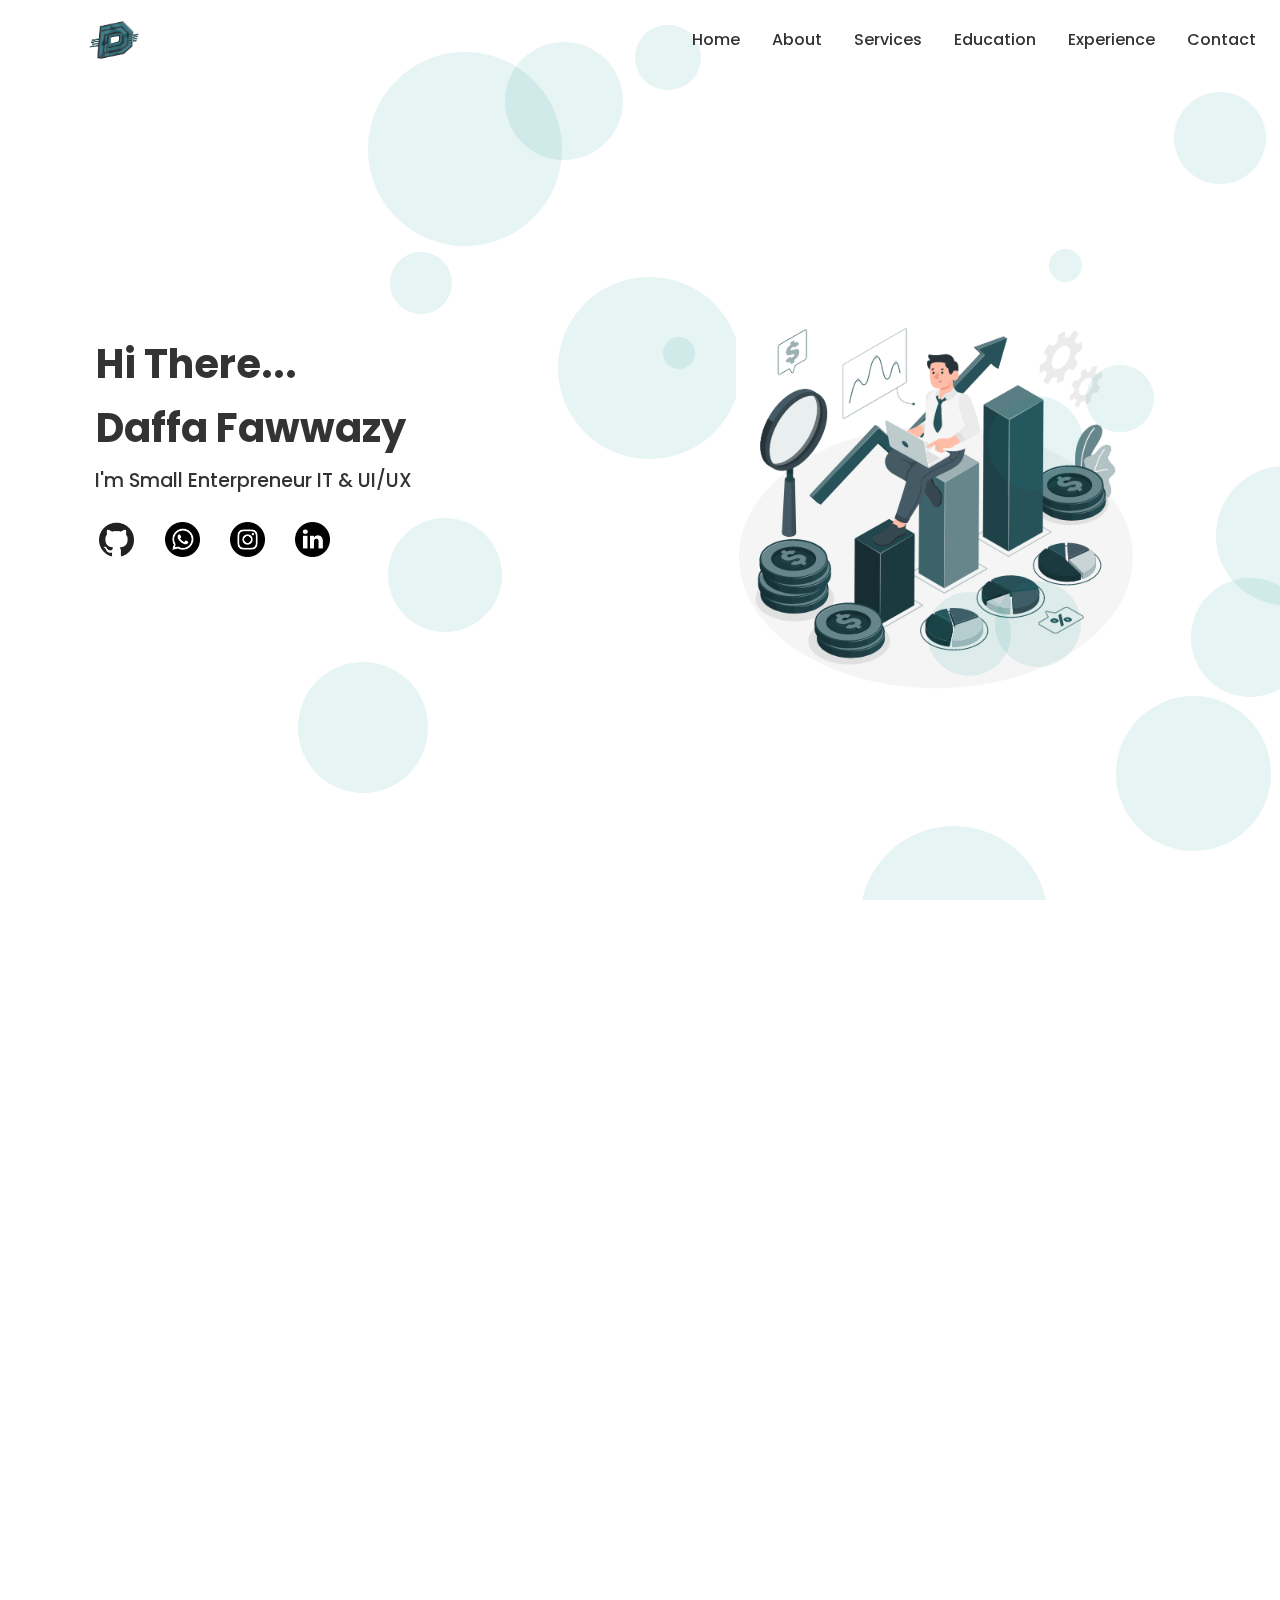
<file: index.html>
<!DOCTYPE html>
<html lang="id">
<head>
    <meta charset="UTF-8">
    <meta name="viewport" content="width=device-width, initial-scale=1.0">
    <title>My Portofolio Daffaw's</title>
    <link href="https://fonts.googleapis.com/css2?family=Poppins:wght@300;400;500;600;700&display=swap" rel="stylesheet">
    <link rel="stylesheet" href="styles/style.css">
</head>
<body>
    <div id="particles-js"></div>
    <div class="background-animation"></div>
    <!-- Navbar -->
    <nav class="navbar">
    <!-- Logo -->
    <img src="Image/Logo Dapsshop.png" alt="Logo" class="nav-logo" 
       style="width: 300px; height: 70px; margin-left: -10px;">

    <div class="nav-content">
    <!-- Tombol Hamburger -->
    <div class="hamburger" onclick="toggleMenu()">
      &#9776; <!-- simbol garis tiga -->
    </div>

    <!-- Link Navbar -->
    <ul class="nav-links" id="navLinks">
      <li><a href="#home" class="nav-link">Home</a></li>
      <li><a href="#about" class="nav-link">About</a></li>
      <li><a href="#services" class="nav-link">Services</a></li>
      <li><a href="#education" class="nav-link">Education</a></li>
      <li><a href="#experience" class="nav-link">Experience</a></li>
      <li><a href="#contact" class="nav-link">Contact</a></li>
    </ul>
  </div>
</nav>


    <!-- Hero Section -->
    <div class="hero-container">
        <div class="hero-background-animation"></div>
        <div class="hero-text">
            <h1>Hi There...</h1>
            <h1>Daffa Fawwazy</h1>
            <div class="hero-social-links">
                <a href="https://github.com/Daffafawwazyy" target="_blank">
                    <i class="fab fa-github"></i>
                </a>
                <a href="https://wa.me/6285806156025" target="_blank">
                    <i class="fab fa-whatsapp"></i>
                </a>
                <a href="https://instagram.com/daffaw.ash" target="_blank">
                    <i class="fab fa-instagram"></i>
                </a>
                <a href="https://linkedin.com/in/Daffa Fawwazy" target="_blank">
                    <i class="fab fa-linkedin"></i>
                </a>
            </div>
            <div class="typing-container">
                <span class="static-text">I'm Small Enterpreneur IT & UI/UX</span>
            </div>
            <div class="social-buttons">
                <a href="https://github.com/daffawwazy" class="social-button" target="_blank">
                    <img src="Image/github.png" alt="GitHub">
                </a>
                <a href="https://wa.me/6285806156025" class="social-button" target="_blank">
                    <img src="Image/whatsapp.png" alt="WhatsApp">
                </a>
                <a href="https://instagram.com/daffaw.ash" class="social-button" target="_blank">
                    <img src="Image/instagram.png" alt="Instagram">
                </a>
                <a href="https://linkedin.com/in/daffa-fawwazy-2a2b19313" class="social-button" target="_blank">
                    <img src="Image/linkedin.png" alt="LinkedIn">
                </a>
            </div>
        </div>
        <div class="hero-image">
            <div class="image-background-animation"></div>
            <img src="Image/Investment data.gif" alt="Hero Image">
        </div>
    </div>

    <!-- About Section -->
    <section id="about" class="section">
        <h2>Tentang Saya</h2>
        <div class="about-content">
            <p>Halo! Nama saya Daffa Fawwazy Ashsifa Hidayat, biasa dipanggil Daffaa. Saya lahir di Jombang, 16 Maret 2007. Tempat tinggal saya berasal dari kabupaten Lumajang, dan saat ini saya sedang menempuh pendidikan di Universitas Muhammadiyah Jember, Program Studi Sistem Informasi sebagai mahasiswa baru dan akan menetap di kabupaten Jember sampai saya lulus.
            <br>
            <br>
            Sejak lama saya suka dengan dunia teknologi dan bisnis dan kebetulan saya lulusan SMK yakni jurusan TKJ. Saya juga hobi main game dan tepatnya tahun 2020-2022 saya terjun di dunia kompetitif, lalu saya sempat bosan dan mulai mencari hal baru dan dari saat itu saya mulai terjun menjadi admin rekber/midman dan jual beli akun game, terutama Mobile Legends dan Free Fire. Dari situ saya belajar gimana caranya membangun kepercayaan, menjaga transaksi tetap aman, dan mengelola bisnis kecil secara online.
            <br>
            <br>
            Selain itu, dengan bertambahnya pengalaman dan proses saya juga coba membuka beberapa layanan lain seperti desain grafis (buat poster, branding, dan konten), serta pembuatan website sederhana seperti web toko, seperti linktree dan lynk.
            <br>
            <br>
            Sekarang saya memiliki ketertarikan dan ingin mempelajari ilmu di bidang UI/UX dan database, karena saya pengen banget suatu saat bisa jadi seorang Entrepreneur IT yang nggak cuma ngerti teknis, tapi juga bisa bikin solusi digital yang bermanfaat buat banyak orang.</p>
        </div>
    </section>

    <!-- Layanan Section -->
    <section id="services" class="section">
        <h2>Layanan Bisnis</h2>
        <div class="services-grid">
            <div class="service-card">
                <div class="image-background-animation"></div>
                <img src="Image/Fee Rekber.png" alt="Hero Image" style="width: 300px; height: auto;">
                <h3>Rekber atau Midman</h3>
                <p>Rekber/Midman (Rekening Bersama) itu semacam penengah atau pihak ketiga dalam transaksi online. Yang tujuannya biar jual beli lebih aman dan nggak ada yang merasa ditipu.</p>
            </div>
            <div class="service-card">
                <div class="image-background-animation"></div>
                <img src="Image/Layanan Daps.png" alt="Hero Image" style="width: 300px; height: auto;">
                <h3>Jual Beli Akun Game</h3>
                <p>Saya menyediakan layanan jual beli akun game Free Fire dan Mobile Legends dengan sistem aman serta bergaransi. Setiap transaksi dijamin transparan agar pembeli maupun penjual merasa nyaman dan terpercaya.</p>
            </div>
    </section>

    <!-- Pendidikan Section -->
<section id="education" class="section">
  <h2>Pendidikan</h2>

  <div class="education-container">
    <!-- Gif di kiri -->
    <div class="education-image" data-aos="fade-right">
      <img src="Image/Online learning.gif" alt="Education Gif">
    </div>

    <!-- Timeline di kanan -->
    <div class="education-timeline"> 

      <!-- SD -->
      <div class="timeline-item" data-aos="fade-up">
        <span class="dot"></span>
        <div class="content">
          <h3>SD - SDIT Al Manar</h3>
          <p>2013 - 2018</p>
          <p>Cibarusah - Bekasi</p>
        </div>
      </div>

      <!-- SMP 1 -->
      <div class="timeline-item" data-aos="fade-up">
        <span class="dot"></span>
        <div class="content">
          <h3>SMP - SMPI Yaspia</h3>
          <p>2018 - 2019</p>
          <p>Cibarusah - Bekasi</p>
        </div>
      </div>

      <!-- SMP 2 -->
      <div class="timeline-item" data-aos="fade-up">
        <span class="dot"></span>
        <div class="content">
          <h3>SMP - SMPN 3 Tempeh</h3>
          <p>2019 - 2022</p>
          <p>Tempeh - Lumajang</p>
        </div>
      </div>

      <!-- SMK -->
      <div class="timeline-item" data-aos="fade-up">
        <span class="dot"></span>
        <div class="content">
          <h3>SMK - SMKN 1 Tempeh</h3>
          <p>Teknik Komputer dan Jaringan</p>
          <p>2022 - 2025</p>
          <p>Tempeh - Lumajang</p>
        </div>
      </div>

      <!-- SARJANA -->
      <div class="timeline-item" data-aos="fade-up">
        <span class="dot"></span>
        <div class="content">
          <h3>Sarjana - Universitas Muhammadiyah Jember</h3>
          <p>Sistem Informasi</p>
          <p>2025 - Now</p>
          <p>Sumbersari - Jember</p>
        </div>
      </div>

    </div>
  </div>
</section>


    <!-- Pengalaman Section -->
    <section id="experience" class="section">
        <h2>Pengalaman</h2>
        <div class="experience-timeline">
            <div class="experience-item">
                <h3 class="experience-title">Pelajar</h3>
                <div class="experience-company">SMKN 1 TEMPEH - LUMAJANG</div>
                <div class="experience-date">
                    <i class="far fa-calendar"></i>
                    Juli 2022 - Juli 2025
                </div>
                <p class="experience-description">
                    Selama bersekolah di SMK, saya mempelajari dasar-dasar IT mulai dari merakit dan memahami komponen PC, mendalami instalasi serta pengelolaan sistem operasi, hingga praktik jaringan komputer. Di kelas akhir, saya berfokus pada jaringan berbasis RT/RW Net dan Mikrotik, meliputi konfigurasi, manajemen bandwidth, serta keamanan jaringan.
                </p>
                <div class="experience-skills">
                    <span class="skill-tag">Hardware - 40%</span>
                    <span class="skill-tag">Operating System - 40%</span>
                    <span class="skill-tag">Networking - 40%</span>
                    <span class="skill-tag">MikroTik - 40%</span>
                </div>
            </div>

            <div class="experience-item">
                <h3 class="experience-title">Dekstop Developer & Web Design</h3>
                <div class="experience-company">BBPPMPV BOE - MALANG</div>
                <div class="experience-date">
                    <i class="far fa-calendar"></i>
                September 2024 - Maret 2025
                </div>
                <p class="experience-description">
                    Selama melaksanakan PKL di BBPPMPV BOE Malang, saya belajar dan berperan sebagai Web Design juga sebagai Desktop Developer dengan fokus pada pengembangan aplikasi berbasis Delphi. Saya mempelajari pengolahan database menggunakan MySQL, membuat fitur login, register, serta CRUD, dan juga mencoba menghubungkan aplikasi dengan API untuk mendukung fungsionalitas sistem.
                </p>
                <div class="experience-skills">
                    <span class="skill-tag">Delphi - 30%</span>
                    <span class="skill-tag">MySQL - 40% </span>
                    <span class="skill-tag">CRUD - 40%</span>
                    <span class="skill-tag">Web Design Figma - 60%</span>
                </div>
            </div>
        </div>
    </section>

    <!-- Kontak Section -->
    <section id="contact" class="section">
        <h2>Kontak</h2>
        <div class="contact-form">
            <form>
                <input type="text" placeholder="Nama" required>
                <input type="email" placeholder="Email" required>
                <textarea placeholder="Pesan" required></textarea>
                <button type="submit">Kirim Pesan</button>
            </form>
        </div>
    </section>

    <footer>
        <p>&copy; 2025 Daffaw Ash – Portfolio. All rights reserved.</p>
    </footer>
    <script src="js/script.js"></script>
</body>
</html>
</file>
<file: styles/style.css>
/* Navbar Styling */
/* =========================
   NAVBAR STYLING
========================= */
/* Navbar default (transparan) */
.navbar {
  display: flex;
  justify-content: space-between;
  align-items: center;
  padding: 0.2rem 1.5rem;
  position: fixed;
  width: 100%;
  top: 0;
  background-color: transparent; /* awalnya transparan */
  transition: all 0.3s ease;     /* biar mulus pas berubah */
  z-index: 1000;
  height: 80px;
}

/* Navbar ketika sudah scroll */
.navbar.scrolled {
  background-color: rgba(255, 255, 255, 0.95); /* putih semi transparan */
  box-shadow: 0 2px 10px rgba(0,0,0,0.08);     /* efek shadow tipis */
  backdrop-filter: blur(10px);                 /* blur modern */
}

/* Logo GESS */
.nav-logo {
  height: 30px;
  width: auto;
  object-fit: contain;
  max-width: 200px;
  animation: bounce 5s infinite;
}

@keyframes bounce {
  0%, 100% {
      transform: translateY(0);
  }
  50% {
      transform: translateY(-10px);
  }
}


/* Container isi navbar */
.nav-content {
  display: flex;
  justify-content: space-between;
  align-items: center;
}

/* List link navbar */
.nav-links {
  display: flex;
  list-style: none;
  gap: 2rem;
  margin-left: auto;
}

.nav-link {
  text-decoration: none;
  color: #333;
  font-weight: 500;
  font-size: 1rem;
  transition: color 0.3s ease;
}

.nav-link:hover {
  color: #27525a;
}

/* =========================
   HAMBURGER MENU
========================= */
.hamburger {
  display: none;
  font-size: 2rem;
  cursor: pointer;
}

/* =========================
   RESPONSIVE (MOBILE)
========================= */
@media (max-width: 768px) {
  /* Default: sembunyikan menu */
  .nav-links {
    display: none;
    flex-direction: column;
    position: absolute;
    top: 80px; /* sejajar navbar */
    right: 20px;
    background: #fff;
    padding: 1rem 2rem;
    box-shadow: 0 2px 8px rgba(0,0,0,0.15);
    border-radius: 10px;
    gap: 1rem;
  }

  /* Saat toggle "show" → menu muncul */
  .nav-links.show {
    display: flex;
  }

  /* Tombol hamburger aktif di mobile */
  .hamburger {
    display: block;
  }
}

/* Reset dan Styling Dasar */
:root {
  --typing-duration: 3.5s;
  --typing-steps: 40;
}

* {
  margin: 0;
  padding: 0;
  box-sizing: border-box;
}

body {
  font-family: 'Poppins', sans-serif;
  line-height: 1.6;
  color: #333;
}

/* Hero Section */
.hero-container {
  display: flex;
  align-items: center;
  justify-content: space-between;
  padding: 4rem 6rem;      /* desktop padding (tetap) */
  background: transparent;
  color: #333333;
  min-height: 100vh;
  position: relative;
  flex-wrap: wrap;
  gap: 2rem;
}

.hero-text {
  flex: 1;
  padding-right: 4rem;
  position: relative;
  z-index: 5;
}

.hero-text h1 {
  font-size: 2.5rem;
  margin-bottom: 1rem;
  line-height: 1.2;
  animation: 
      slideInDown 1s ease-out,
      glowText 3s ease-in-out infinite,
      floatText 5s ease-in-out infinite,
      pulseShadow 2s ease-in-out infinite;
  position: relative;
}

@keyframes slideInDown {
  from {
      transform: translateY(-50px);
      opacity: 0;
  }
  to {
      transform: translateY(0);
      opacity: 1;
  }
}

@keyframes glowText {
  0%, 100% {
      text-shadow: 0 0 8px rgba(13, 148, 136, 0.2);
  }
  50% {
      text-shadow: 
          0 0 15px rgba(13, 148, 136, 0.3),
          0 0 20px rgba(13, 148, 136, 0.2),
          0 0 25px rgba(13, 148, 136, 0.1);
  }
}

@keyframes floatText {
  0%, 100% {
      transform: translateY(0) rotate(-1deg);
  }
  50% {
      transform: translateY(-5px) rotate(1deg);
  }
}
.static-text {
  font-size: 10rem;
  margin-bottom: 1rem;
  line-height: 1.2;
  animation: 
      slideInDown 1s ease-out,
      glowText 3s ease-in-out infinite,
      floatText 5s ease-in-out infinite,
      pulseShadow 2s ease-in-out infinite;
  position: relative;
}

@keyframes slideInDown {
  from {
      transform: translateY(-50px);
      opacity: 0;
  }
  to {
      transform: translateY(0);
      opacity: 1;
  }
}

@keyframes glowText {
  0%, 100% {
      text-shadow: 0 0 8px rgba(13, 148, 136, 0.2);
  }
  50% {
      text-shadow: 
          0 0 15px rgba(13, 148, 136, 0.3),
          0 0 20px rgba(13, 148, 136, 0.2),
          0 0 25px rgba(13, 148, 136, 0.1);
  }
}

@keyframes floatText {
  0%, 100% {
      transform: translateY(0) rotate(-1deg);
  }
  50% {
      transform: translateY(-5px) rotate(1deg);
  }
}

.hero-social-links {
    display: flex;
    gap: 1rem;
    margin: 0.1rem 0;
}

.static-text {
  font-size: 1.2rem;
  color: #333333;
  font-weight: 500;
  margin-left: -1px;
}

.hero-image {
  flex: 1;
  display: flex;
  justify-content: center;
  align-items: center;
  margin-top: 100px;
  position: relative;
}

.hero-image img {
  width: 100%;
  max-width: 400px;
  height: auto;
  display: block;
  margin: 0 auto;
}

@keyframes floatUI {
  0% {
    transform: translateY(0px);
  }
  50% {
    transform: translateY(-20px);
  }
  100% {
    transform: translateY(0px);
  }
}

/* === Mobile overrides === */
@media (max-width: 768px) {

  /* hero jadi stack atas-bawah, teks dulu, gambar lalu aksi */
  .hero-container {
    flex-direction: column;
    padding: 2rem 1rem;     /* padding lebih kecil di mobile */
    text-align: center;
    gap: 1.25rem;
  }

  .hero-text {
    padding-right: 0;
    margin-bottom: 0.75rem;
    margin-top: 5rem;   /* turunkan teks sedikit supaya tidak terlalu dekat atas */
  }

  .hero-text h1 {
    font-size: 1.8rem;
  }

  .hero-image {
    margin-top: 0;        /* hilangkan 100px pada mobile */
  }

  .hero-image img {
    max-width: 90%;
    width: 100%;
    height: auto;
  }

  /* Matikan / perkecil background bola supaya tidak overflow */
  .image-background-animation {
    display: none; /* lebih aman: sembunyikan di mobile */
  }

  /* social buttons center di mobile */
  .hero-social-links {
    justify-content: center;
    font-size: 1.15rem;
  }
}

.image-background-animation {
  position: absolute;
  width: 600px;
  height: 600px;
  top: 50%;
  left: 50%;
  transform: translate(-50%, -50%);
  pointer-events: none;
  z-index: 0;
  overflow: hidden;
}

.image-ball {
  background: rgba(13, 148, 136, 0.1);
  position: absolute;
  border-radius: 50%;
  animation: floatImageBall 100s infinite linear;
}

@keyframes floatImageBall {
  0% {
    transform: translate(0, 0) scale(1);
  }
  50% {
    transform: translate(-30px, -30px) scale(1.2);
  }
  100% {
    transform: translate(0, 0) scale(1);
  }
}

/* Section Styling */
.section {
  padding: 5rem 2rem;
  max-width: 1000px;
  margin: 0 auto;
}

.section h2 {
  text-align: center;
  margin-bottom: 3rem;
  color: #1f2937;
}

.about-content {
  text-align: center;
}

/* Services Grid */
.services-grid {
  display: grid;
  grid-template-columns: repeat(auto-fit, minmax(250px, 1fr)); 
}

@media (max-width: 768px) {
  .services-grid {
    grid-template-columns: 1fr; /* full width, 1 kolom aja */
  }
}

.service-card {
  text-align: center;
  background: #fff;
  padding: 2rem;
  border-radius: 8px;
  box-shadow: 0 4px 6px rgba(0,0,0,0.1);
  transition: transform 0.3s ease;
}

.service-card:hover {
  transform: translateY(-5px);
  border-color: #0d9488;
}

@media (max-width: 768px) {
  .services-grid {
    grid-template-columns: 5fr;  /* satu kolom saja */
    gap: 2rem;                 /* jarak antar card */
    padding: 0 1rem;             /* beri ruang samping agar gak menempel */
  }

  .service-card {
    max-width: 360px;   /* batasi lebar card agar nggak terlalu besar */
    margin: 0 auto;     /* center-kan tiap card */
    padding: 2rem;    /* sesuaikan padding biar pas */
  }

  .service-card img {
    max-width: 100%;    /* agar gambar sesuai lebar card */
    height: auto;
    display: block;
    margin: 0 auto;     /* agar gambar center di dalam card */
    margin-bottom: 1rem; /* jarak lebih besar di mobile */
  }
}

/* Wrapper flex */
.education-container {
  display: flex;
  align-items: flex-start;
  justify-content: center;
  gap: 2rem;
  margin-top: 5rem;
}

/* Gif di kiri */
.education-image img {
  max-width: 420px;
  height: auto;
  display: block;
  margin-top: 10rem;
  margin-right: 5rem;
}

/* Timeline pindah garis ke kanan */
.education-timeline {
  flex: 1;
  position: relative;
  padding-right: 30px;          /* padding ke kanan */
  border-right: 3px solid #00bcd4; /* garis di kanan */
  max-width: 600px;
}

/* Titik timeline */
.timeline-item .dot {
  position: absolute;
  right: -14px; /* geser ke kanan */
  top: -2px;
  width: 25px;
  height: 25px;
  background: #00bcd4;
  border-radius: 50%;
  border: 3px solid #fff;
  box-shadow: 0 0 5px rgba(0, 188, 212, 0.6);
}

/* Isi konten timeline */
.timeline-item .content {
  background: #fff;
  padding: 1.5rem 2rem;
  border-radius: 50px;
  box-shadow: 0 3px 12px #00bcd4;
  transition: transform 0.3s ease, box-shadow 0.3s ease;
  margin-right: 1rem; /* biar ga tabrakan sama garis */
  margin-bottom: 1rem;
}

.timeline-item .content:hover {
  transform: translateY(-5px);
  box-shadow: 0 6px 18px rgba(0,0,0,0.15);
}

/* Responsive */
@media (max-width: 768px) {
  .education-container {
    flex-direction: column;
    align-items: center;
  }

  /* Timeline geser ke atas gambar */
  .education-timeline {
    order: 1;
    width: 100%;
    border-right: none;            /* hilangkan garis kanan */
    border-left: 3px solid #00bcd4; /* garis pindah ke tengah */
    padding-left: 30px;
    margin-bottom: 1.5rem;
  }

  .timeline-item .dot {
    right: auto;
    left: -12px; /* titik balik ke kiri */
  }

  .timeline-item .content {
    margin-right: 0;
  }

.education-image {
    order: 2; /* gambar muncul setelah timeline */
    margin-top: 0;  /* hapus jarak berlebih */
    text-align: center;
  }

  .education-image img {
    max-width: 250px;
    height: auto;
    display: block;
    margin: 0 auto; /* pastikan benar-benar center */
  }
}


/* Contact Form */
.contact-form form {
  display: flex;
  flex-direction: column;
  gap: 1rem;
  max-width: 600px;
  margin: 0 auto;
}

.contact-form input,
.contact-form textarea {
  padding: 0.8rem;
  border: 1px solid #ddd;
  border-radius: 4px;
  font-family: inherit;
}

.contact-form button {
  background: #0d9488;
  color: #fff;
  padding: 1rem;
  border: none;
  border-radius: 4px;
  cursor: pointer;
  font-weight: 500;
  transition: background-color 0.3s ease;
}

.contact-form button:hover {
  background: #0f766e;
}

/* Footer */
footer {
  background: #1f2937;
  color: #fff;
  text-align: center;
  padding: 2rem;
}

/* Responsive Design */
@media (max-width: 768px) {
  .hero-container {
      flex-direction: column;
      padding: 2rem;
      text-align: center;
  }
  
  .hero-text {
      padding-right: 0;
      margin-bottom: 2rem;
  }

  .hero-text h1 {
      font-size: 1.8rem;
  }

  .hero-image img {
      width: 300px;
  }

  .nav-logo {
      height: 40px;
      max-width: 120px;
  }
  
  .nav-links {
      flex-direction: column;
      text-align: center;
      gap: 1rem;
  }
  
  .section {
      padding: 3rem 1rem;
  }
}

/* Experience Section Styling */
.experience-timeline {
    position: relative;
    max-width: 1000px;
    margin: 0 auto;
    padding: 2rem;
}

.experience-item {
    background: #ffffff;
    border-radius: 15px;
    padding: 2rem;
    margin-bottom: 2rem;
    box-shadow: 0 10px 30px rgba(0,0,0,0.1);
    transition: transform 0.3s ease, box-shadow 0.3s ease;
    position: relative;
    border-left: 5px solid #0d9488;
}

.experience-item:hover {
    transform: translateY(-5px);
    box-shadow: 0 15px 40px rgba(0,0,0,0.15);
}

.experience-title {
    font-size: 1.5rem;
    color: #1f2937;
    margin-bottom: 0.5rem;
    font-weight: 600;
}

.experience-company {
    color: #0d9488;
    font-size: 1.1rem;
    font-weight: 500;
    margin-bottom: 1rem;
}

.experience-date {
    color: #6b7280;
    font-size: 0.9rem;
    margin-bottom: 1rem;
    display: flex;
    align-items: center;
    gap: 0.5rem;
}

.experience-description {
    color: #4b5563;
    line-height: 1.6;
}

.experience-skills {
    display: flex;
    flex-wrap: wrap;
    gap: 0.5rem;
    margin-top: 1rem;
}

.skill-tag {
    background: #f3f4f6;
    color: #0d9488;
    padding: 0.3rem 0.8rem;
    border-radius: 20px;
    font-size: 0.9rem;
    transition: background 0.3s ease;
}

.skill-tag:hover {
    background: #e5e7eb;
}

/* Animasi Bola-bola Background */
.background-animation,
.hero-background-animation {
    position: fixed;
    top: 0;
    left: 0;
    width: 100%;
    height: 100%;
    pointer-events: none;
    z-index: -1;
    overflow: hidden;
}

.hero-background-animation {
    position: absolute;
    height: 100vh;
    width: 100%;
    z-index: 2;
    pointer-events: none;
}

.animated-ball {
    position: absolute;
    background: rgba(13, 148, 136, 0.1);
    border-radius: 50%;
    animation: floatBall 15s infinite linear;
    z-index: 2;
}

.hero-ball {
    background: rgba(13, 148, 136, 0.1);
}

@keyframes floatBall {
    0% {
        transform: translate(0, 0) rotate(0deg);
    }
    25% {
        transform: translate(100px, 100px) rotate(90deg);
    }
    50% {
        transform: translate(0, 200px) rotate(180deg);
    }
    75% {
        transform: translate(-100px, 100px) rotate(270deg);
    }
    100% {
        transform: translate(0, 0) rotate(360deg);
    }
}

@keyframes pulseShadow {
    0% {
        text-shadow: 0 0 4px rgba(13, 148, 136, 0.1);
    }
    50% {
        text-shadow: 
            0 0 8px rgba(13, 148, 136, 0.3),
            0 0 12px rgba(13, 148, 136, 0.2),
            0 0 16px rgba(13, 148, 136, 0.1);
    }
    100% {
        text-shadow: 0 0 4px rgba(13, 148, 136, 0.1);
    }
}

.social-buttons {
    display: flex;
    gap: 1.5rem;
    margin-top: 1.5rem;
    flex-wrap: wrap;
}

.social-button {
    display: flex;
    align-items: center;
    justify-content: center;
    padding: 0.2rem;
    border-radius: 8px;
    text-decoration: none;
    background-color: transparent;
    border: none;
    transition: all 0.3s ease;
    position: relative;
}

.social-button img {
    width: 35px;
    height: 35px;
    object-fit: contain;
    filter: drop-shadow(0 0 2px rgba(13, 148, 136, 0));
    transition: filter 0.3s ease, transform 0.3s ease;
}

.social-button:hover img {
    transform: translateY(-3px);
    filter: drop-shadow(0 0 5px rgba(13, 148, 136, 0.5))
           drop-shadow(0 0 10px rgba(13, 148, 136, 0.3))
           drop-shadow(0 0 15px rgba(13, 148, 136, 0.2));
    animation: socialGlow 2s ease-in-out infinite;
}

@keyframes socialGlow {
    0%, 100% {
        filter: drop-shadow(0 0 5px rgba(13, 148, 136, 0.5))
               drop-shadow(0 0 10px rgba(13, 148, 136, 0.3))
               drop-shadow(0 0 15px rgba(13, 148, 136, 0.2));
    }
    50% {
        filter: drop-shadow(0 0 8px rgba(13, 148, 136, 0.7))
               drop-shadow(0 0 15px rgba(13, 148, 136, 0.5))
               drop-shadow(0 0 20px rgba(13, 148, 136, 0.3));
    }
}

/* Responsive styling */
@media (max-width: 768px) {
    .social-buttons {
        justify-content: center;
    }
  }

/* Efek fade */
.fade-section {
  opacity: 0;
  transform: translateY(30px);
  transition: opacity 1s ease, transform 1s ease;
}

.fade-in {
  opacity: 1;
  transform: translateY(0);
}
</file>
